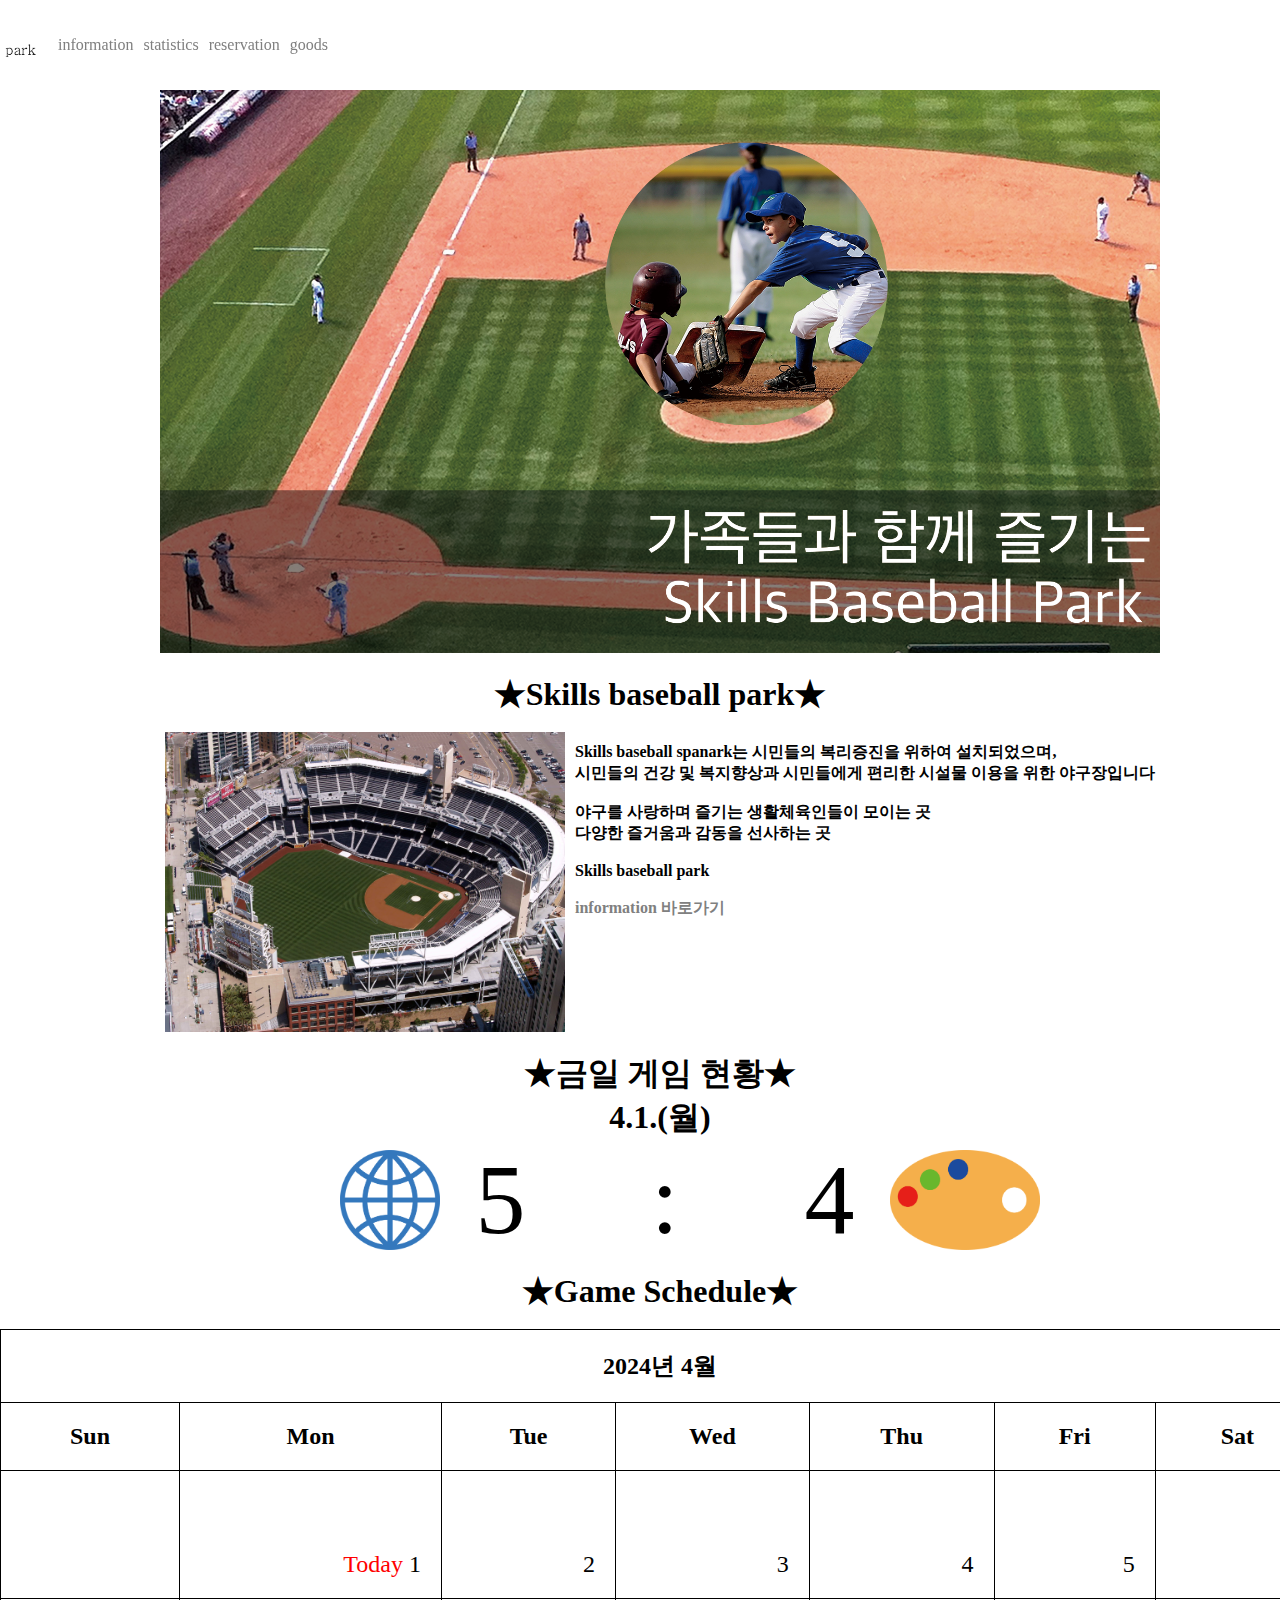
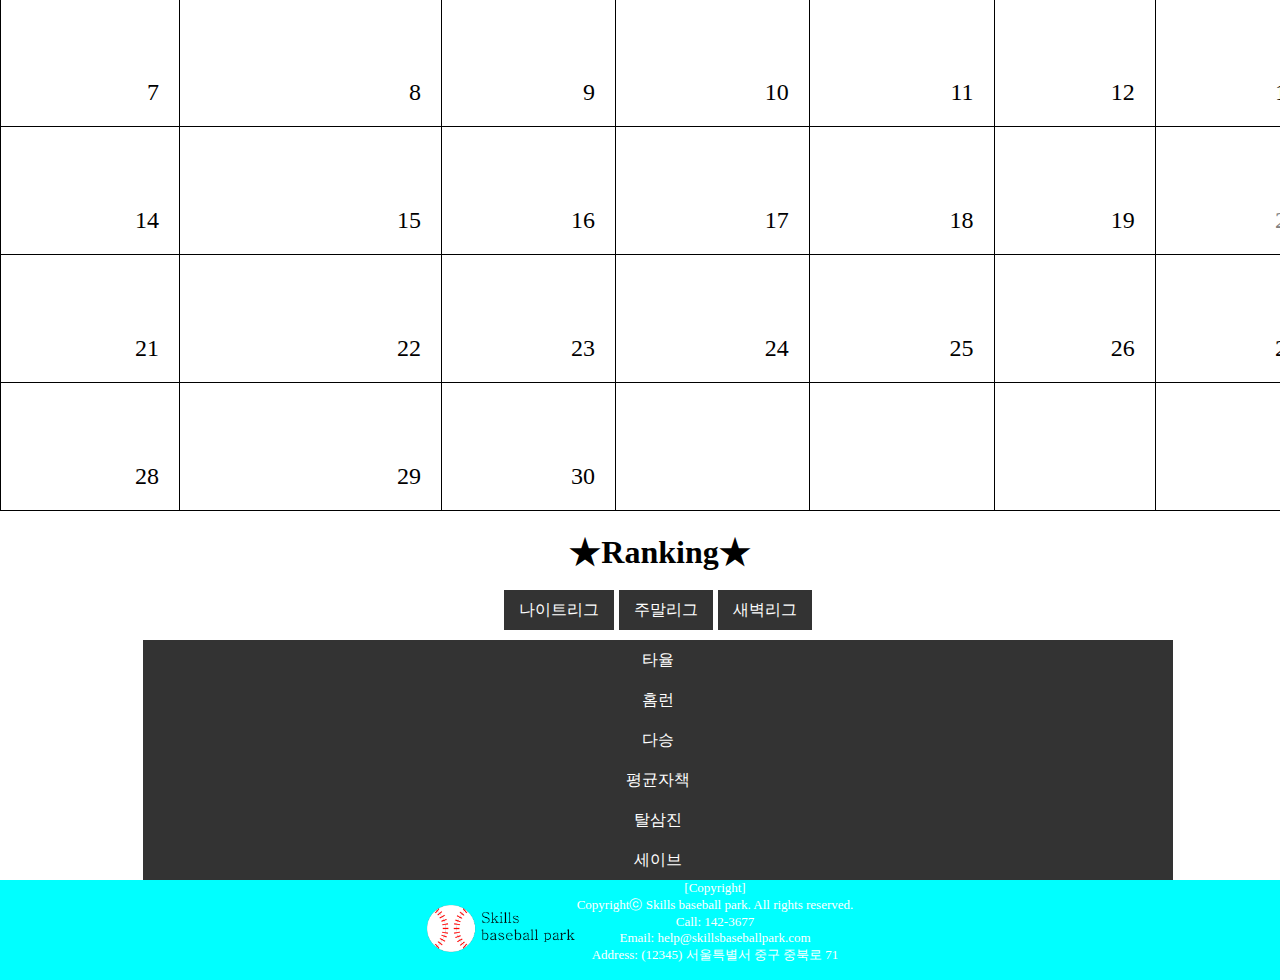
<file: index.html>
<!DOCTYPE html>
<html lang="ko">

<head>
    <meta charset="UTF-8">
    <meta name="viewport" content="width=device-width, initial-scale=1.0">
    <title>skillsbaseball</title>
    <link rel="stylesheet" href="./sytle.css">
</head>

<body>
    <header>
        <div>
            <div class="headerdis">
                <img src="./img/logo.png" alt="" class="logo">
                <ul class="nav_ul">
                    <li class="headerli"><a href="./page/sub01.html">information</a></li>
                    <li class="headerli"><a href="./page/sub02.html">statistics</a></li>
                    <li class="headerli"><a href="reservation">reservation</a></li>
                    <li class="headerli"><a href="goods">goods</a></li>
                </ul>
                <ul class="login_ul">
                    <li class="headerli"><a href="">로그인</a></li>
                    <li class="headerli"><a href="">회원가입</a></li>
                </ul>
            </div>
        </div>
    </header>
    <main id="container">
        <!-- 슬라이드 시작 -->
        <div class="slidebox">
            <input type="radio" name="slide" id="slide01" checked />
            <input type="radio" name="slide" id="slide02" />
            <input type="radio" name="slide" id="slide03" />
            <input type="radio" name="slide" id="slide04" />
            <ul class="slidelist">
                <li class="slideitem">
                    <div>
                        <a><img src="./img/slide1.png" /></a>
                    </div>
                </li>
                <li class="slideitem">
                    <div>
                        <a><img src="./img/slide2.png" /></a>
                    </div>
                </li>
                <li class="slideitem">
                    <div>
                        <a><img src="./img/slide3.png" /></a>
                    </div>
                </li>
                <li class="slideitem">
                    <div>
                        <a><img src="./img/slide4.png" /></a>
                    </div>
                </li>
            </ul>
        </div>
        <!-- 슬라이드 끝 -->

        <!-- 인포메이션 영역 시작 -->
        <div class="informationh1">
            <h1>★Skills baseball park★</h1>
        </div>
        <div class="informationimgspan">
            <img src="./선수제공파일/images/42.jpg" alt="" class="informationimg">
            <p>
                Skills baseball spanark는 시민들의 복리증진을 위하여 설치되었으며,<br>
                시민들의 건강 및 복지향상과 시민들에게 편리한 시설물 이용을 위한 야구장입니다<br>
                <br>
                야구를 사랑하며 즐기는 생활체육인들이 모이는 곳<br>
                다양한 즐거움과 감동을 선사하는 곳<br>
                <br>
                Skills baseball park<br>
                <br>
                <a href="./information">information 바로가기</a>
            </p>
        </div>
        <!-- 인포메이션 영역 끝 -->

        <!-- 금일 게임 현황 시작 -->
        <div class="rmadlfh1">
            <h1>★금일 게임 현황★</h1>
        </div>
        <div class="rmadlfday">
            <h1>4.1.(월)</h1>
        </div>

        <div class="today_game">
            <img src="./img/teamweb.png" alt="" class="teamweb">
            <span class="span5">5</span>
            <span>:</span>
            <span class="span4">4</span>
            <img src="./img/teamdesign.png" alt="" class="teamweb2">
        </div>
        <!-- 금일 게임 현황 끝 -->

        <!-- 게임 스케쥴 영역 시작 -->
        <div class="informationh1">
            <h1>★Game Schedule★</h1>
        </div>
        <Table class="game_table">
            <tr id="game_table_tr">
                <th colspan="7">
                    2024년 4월
                </th>
            </tr>
            <tr id="game_table_tr">
                <th>Sun</th>
                <th>Mon</th>
                <th>Tue</th>
                <th>Wed</th>
                <th>Thu</th>
                <th>Fri</th>
                <th>Sat</th>
            </tr>
            <tr>
                <td></td>
                <td>
                    <span id="today">Today</span>
                    1
                </td>
                <td>2</td>
                <td>3</td>
                <td>4</td>
                <td>5</td>
                <td>6</td>
            </tr>
            <tr>
                <td>7</td>
                <td>8</td>
                <td>9</td>
                <td>10</td>
                <td>11</td>
                <td>12</td>
                <td>13</td>
            </tr>
            <tr>
                <td>14</td>
                <td>15</td>
                <td>16</td>
                <td>17</td>
                <td>18</td>
                <td>19</td>
                <td class="have_game"><a href="#modal">20</a></td>
            </tr>
            <tr>
                <td>21</td>
                <td>22</td>
                <td>23</td>
                <td>24</td>
                <td>25</td>
                <td>26</td>
                <td>27</td>
            </tr>
            <tr>
                <td>28</td>
                <td>29</td>
                <td>30</td>
                <td></td>
                <td></td>
                <td></td>
                <td></td>
            </tr>

        </Table>
        <!-- 게임 스케쥴 영역 끝 -->

        <!-- 랭킹 영역 시작 -->
        <div class="informationh1">
            <h1>★Ranking★</h1>
        </div>
        <ul class="menu">
            <li>
                <a href="#menu">나이트리그</a>
                <ul class="depth_1">
                    <li><a href="#nightpitcher">투수 순위</a></li>
                    <li><a href="#nighthitter">타자 순위</a></li>
                </ul>
            </li>
            <li>
                <a href="#menu">주말리그</a>
                <ul class="depth_1">
                    <li><a href="#weekendpitcher">투수 순위</a></li>
                    <li><a href="#weekendhitter">타자 순위</a></li>
                </ul>
            </li>
            <li>
                <a href="#menu">새벽리그</a>
                <ul class="depth_1">
                    <li><a href="#dawnpitcher">투수 순위</a></li>
                    <li><a href="#dawnhitter">타자 순위</a></li>
                </ul>
            </li>
        </ul>
        <div class="rankall" id="nightpitcher">
            <div class="nightpitcher">
                <h1>나이트리그 - 투수순위</h1>
                <ul>
                    <li>1.나일루</li>
                    <li>2.나이루</li>
                    <li>3.나삼루</li>
                    <li>4.나사루</li>
                    <li>5.나오루</li>
                    <li>6.나육루</li>
                    <li>7.나칠루</li>
                </ul>
            </div>
        </div>
        <div class="rankall" id="nighthitter">
            <div class="nighthitter">
                <h1>나이트리그 - 타자순위</h1>
                <ul>
                    <li>1.나일타</li>
                    <li>2.나이타</li>
                    <li>3.나삼타</li>
                    <li>4.나사타</li>
                    <li>5.나오타</li>
                    <li>6.나육타</li>
                    <li>7.나칠타</li>
                </ul>
            </div>
        </div>
        <div class="rankall" id="weekendpitcher">
            <div class="weekendpitcher">
                <h1>주말리그 - 투수순위</h1>
                <ul>
                    <li>1.주일루</li>
                    <li>2.주이루</li>
                    <li>3.주삼루</li>
                    <li>4.주사루</li>
                    <li>5.주오루</li>
                    <li>6.주육루</li>
                    <li>7.주칠루</li>
                </ul>
            </div>
        </div>
        <div class="rankall" id="weekendhitter">
            <div class="weekendhitter">
                <h1>주말리그 - 타자순위</h1>
                <ul>
                    <li>1.주일타</li>
                    <li>2.주이타</li>
                    <li>3.주삼타</li>
                    <li>4.주사타</li>
                    <li>5.주오타</li>
                    <li>6.주육타</li>
                    <li>7.주칠타</li>
                </ul>
            </div>
        </div>
        <div class="rankall" id="dawnpitcher">
            <div class="dawnpitcher">
                <h1>새벽리그 - 투수순위</h1>
                <ul>
                    <li>1.새일루</li>
                    <li>2.새이루</li>
                    <li>3.새삼루</li>
                    <li>4.새사루</li>
                    <li>5.새오루</li>
                    <li>6.새육루</li>
                    <li>7.새칠루</li>
                </ul>
            </div>
        </div>
        <div class="rankall" id="dawnhitter">
            <div class="dawnhitter">
                <h1>새벽리그 - 타자순위</h1>
                <ul>
                    <li>1.새일타</li>
                    <li>2.새이타</li>
                    <li>3.새삼타</li>
                    <li>4.새사타</li>
                    <li>5.새오타</li>
                    <li>6.새육타</li>
                    <li>7.새칠타</li>
                </ul>
            </div>
        </div>
        <!-- 악코디언 시작 -->
        <ul class="rankmenu">
            <li>
                <a href="#">타율</a>
                <ul class="depth_1">
                    <li><a href="#">(1위) 일타율</a></li>
                    <li><a href="#">(2위) 이타율</a></li>
                    <li><a href="#">(3위) 삼타율</a></li>
                    <li><a href="#">(4위) 사타율</a></li>
                    <li><a href="#">(5위) 오타율</a></li>
                </ul>
            </li>
        </ul>
        <ul class="rankmenu">
            <li>
                <a href="#">홈런</a>
                <ul class="depth_1">
                    <li><a href="#">(1위) 일홈런</a></li>
                    <li><a href="#">(2위) 이홈런</a></li>
                    <li><a href="#">(3위) 삼홈런</a></li>
                    <li><a href="#">(4위) 사홈런</a></li>
                    <li><a href="#">(5위) 오홈런</a></li>
                </ul>
            </li>
        </ul>
        <ul class="rankmenu">
            <li>
                <a href="#">다승</a>
                <ul class="depth_1">
                    <li><a href="#">(1위) 일다승</a></li>
                    <li><a href="#">(2위) 이다승</a></li>
                    <li><a href="#">(3위) 삼다승</a></li>
                    <li><a href="#">(4위) 사다승</a></li>
                    <li><a href="#">(5위) 오다승</a></li>
                </ul>
            </li>
        </ul>
        <ul class="rankmenu">
            <li>
                <a href="#">평균자책</a>
                <ul class="depth_1">
                    <li><a href="#">(1위) 일평자</a></li>
                    <li><a href="#">(2위) 이평자</a></li>
                    <li><a href="#">(3위) 삼평자</a></li>
                    <li><a href="#">(4위) 사평자</a></li>
                    <li><a href="#">(5위) 오평자</a></li>
                </ul>
            </li>
        </ul>
        <ul class="rankmenu">
            <li>
                <a href="#">탈삼진</a>
                <ul class="depth_1">
                    <li><a href="#">(1위) 일삼진</a></li>
                    <li><a href="#">(2위) 이삼진</a></li>
                    <li><a href="#">(3위) 삼삼진</a></li>
                    <li><a href="#">(4위) 사삼진</a></li>
                    <li><a href="#">(5위) 오삼진</a></li>
                </ul>
            </li>
        </ul>
        <ul class="rankmenu">
            <li>
                <a href="#">세이브</a>
                <ul class="depth_1">
                    <li><a href="#">(1위) 일세이</a></li>
                    <li><a href="#">(2위) 이세이</a></li>
                    <li><a href="#">(3위) 삼세이</a></li>
                    <li><a href="#">(4위) 사세이</a></li>
                    <li><a href="#">(5위) 오세이</a></li>
                </ul>
            </li>
        </ul>
        <!-- 악코디언 끝 -->
        <!-- 랭킹 영역 끝 -->

        <!-- 모달 시작 -->
        <div id="modal">
            <div id="modal_container">
                <div id="modal_header">
                    <h1>4월 20일</h1>
                </div>
                <hr>
                <div id="modal_body">
                    <p>아직 게임이 없습니다.</p>
                </div>
                <a href="#game_schedule_table"><button id="modal_close">닫기</button></a>
            </div>
        </div>
        <!-- 모달 끝 -->
    </main>
    <footer>
        <img src="./img/logo.png" alt="" class="logo" id="logo">
        <span>
            [Copyright]<br>
            Copyrightⓒ Skills baseball park. All rights reserved.<br>
            Call: 142-3677<br>
            Email: help@skillsbaseballpark.com<br>
            Address: (12345) 서울특별서 중구 중북로 71<br>
        </span>
    </footer>
</body>

</html>
</file>
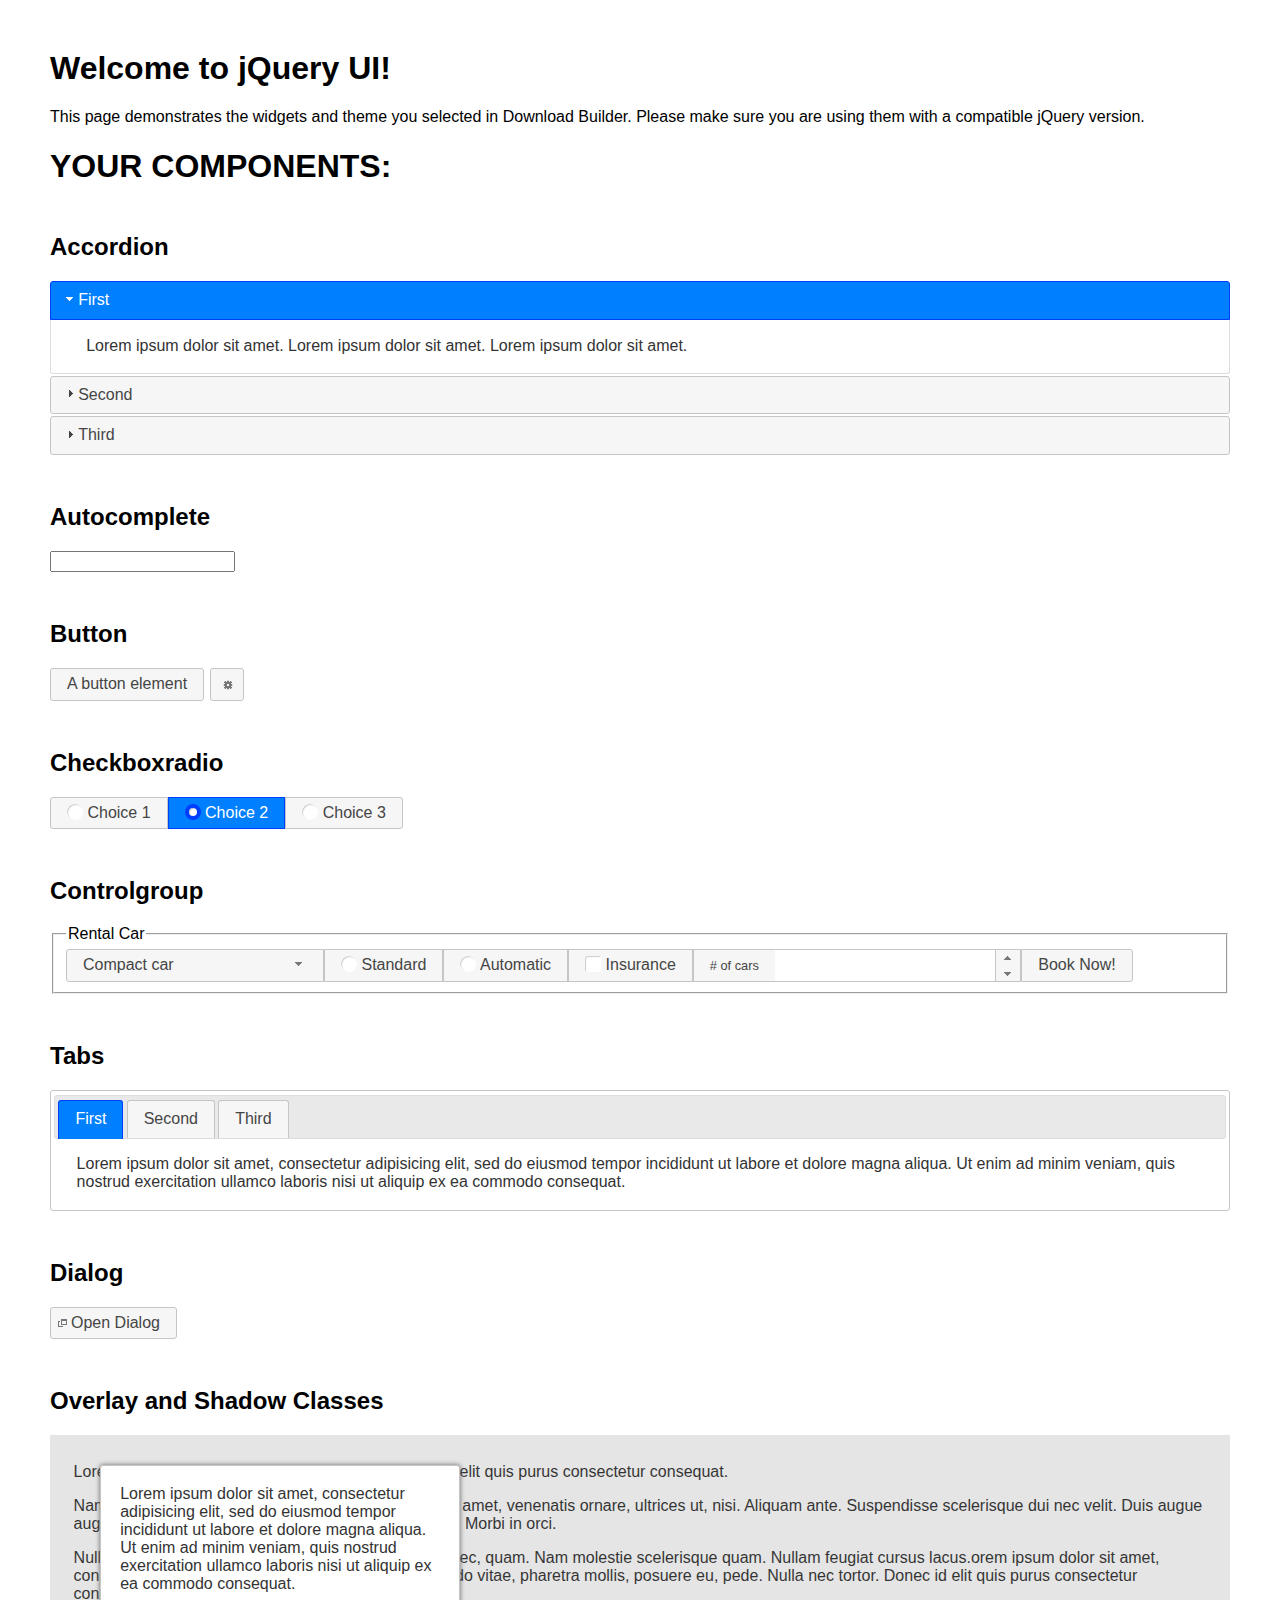
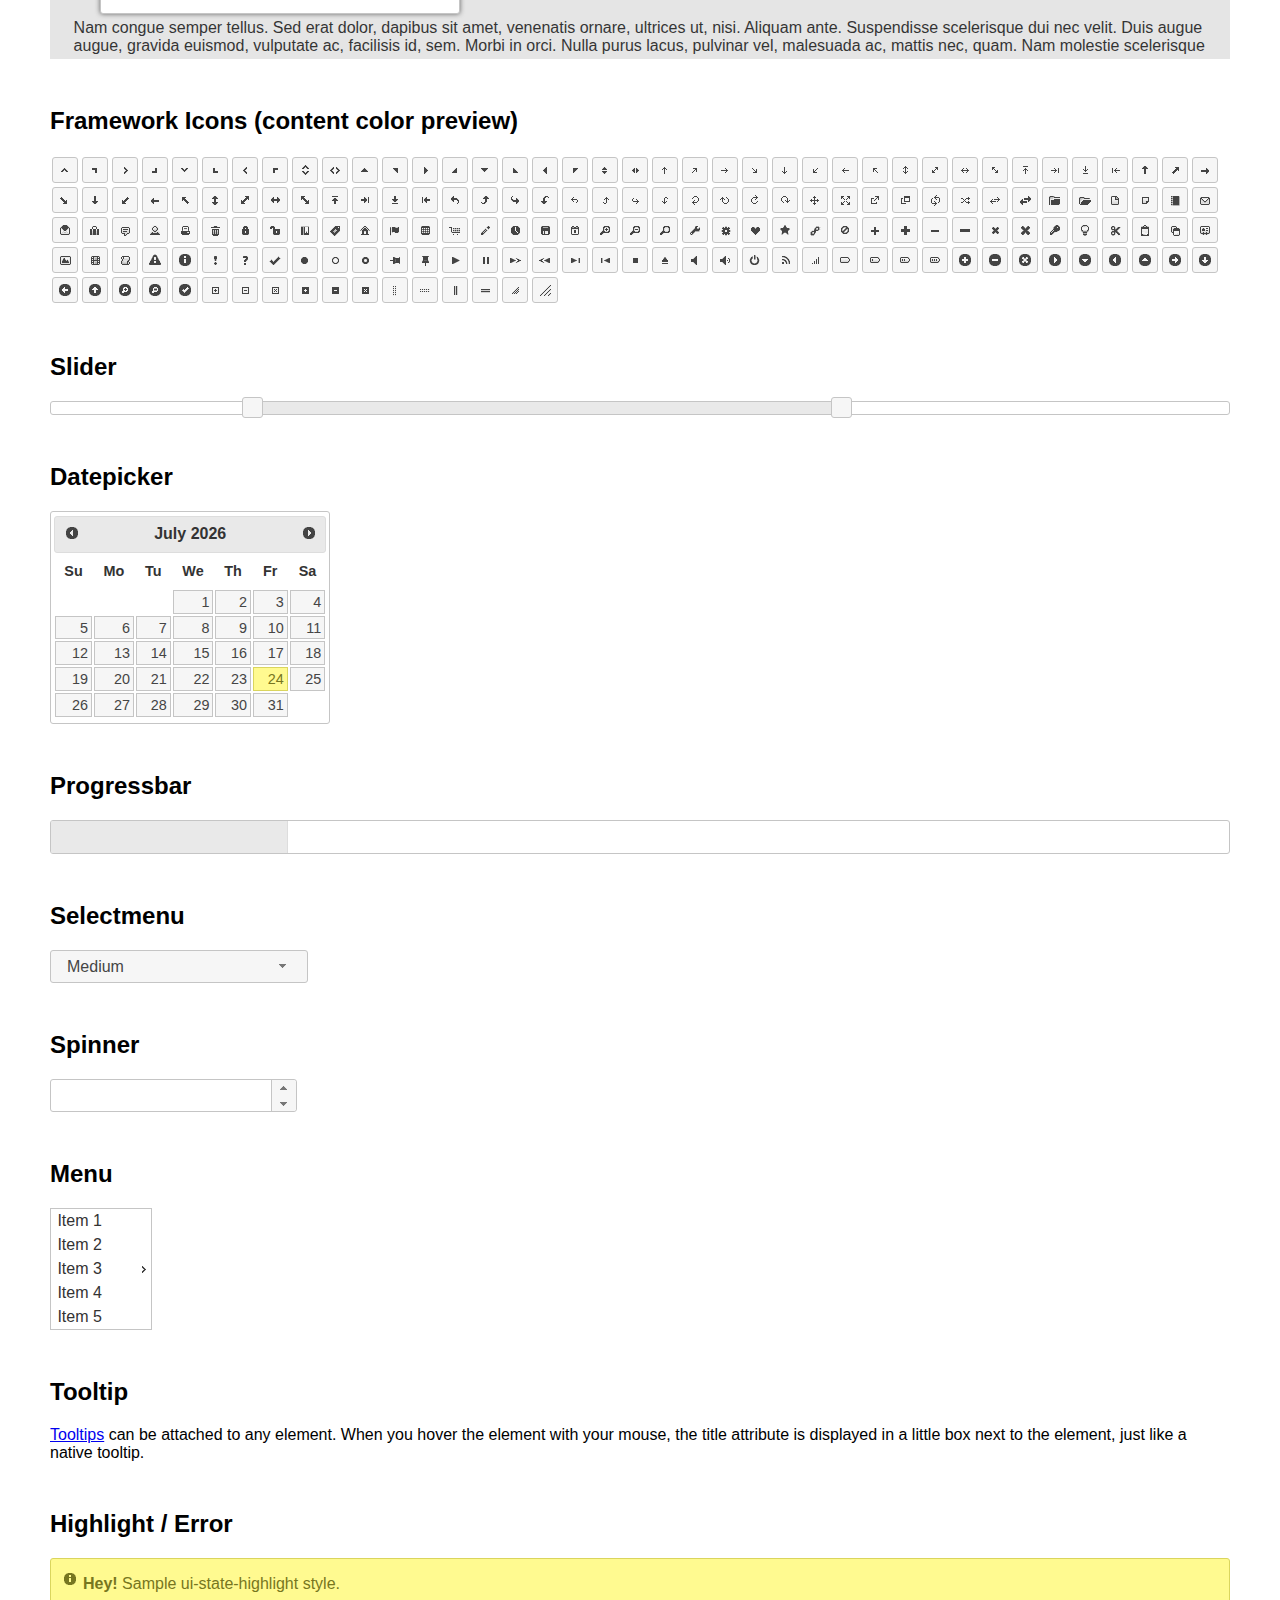
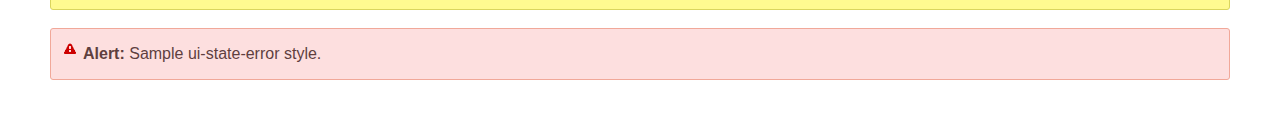
<file: 선수제공파일/jquery-ui-1.12.1.custom/index.html>
<!doctype html>
<html lang="us">
<head>
	<meta charset="utf-8">
	<title>jQuery UI Example Page</title>
	<link href="jquery-ui.css" rel="stylesheet">
	<style>
	body{
		font-family: "Trebuchet MS", sans-serif;
		margin: 50px;
	}
	.demoHeaders {
		margin-top: 2em;
	}
	#dialog-link {
		padding: .4em 1em .4em 20px;
		text-decoration: none;
		position: relative;
	}
	#dialog-link span.ui-icon {
		margin: 0 5px 0 0;
		position: absolute;
		left: .2em;
		top: 50%;
		margin-top: -8px;
	}
	#icons {
		margin: 0;
		padding: 0;
	}
	#icons li {
		margin: 2px;
		position: relative;
		padding: 4px 0;
		cursor: pointer;
		float: left;
		list-style: none;
	}
	#icons span.ui-icon {
		float: left;
		margin: 0 4px;
	}
	.fakewindowcontain .ui-widget-overlay {
		position: absolute;
	}
	select {
		width: 200px;
	}
	</style>
</head>
<body>

<h1>Welcome to jQuery UI!</h1>

<div class="ui-widget">
	<p>This page demonstrates the widgets and theme you selected in Download Builder. Please make sure you are using them with a compatible jQuery version.</p>
</div>

<h1>YOUR COMPONENTS:</h1>


<!-- Accordion -->
<h2 class="demoHeaders">Accordion</h2>
<div id="accordion">
	<h3>First</h3>
	<div>Lorem ipsum dolor sit amet. Lorem ipsum dolor sit amet. Lorem ipsum dolor sit amet.</div>
	<h3>Second</h3>
	<div>Phasellus mattis tincidunt nibh.</div>
	<h3>Third</h3>
	<div>Nam dui erat, auctor a, dignissim quis.</div>
</div>



<!-- Autocomplete -->
<h2 class="demoHeaders">Autocomplete</h2>
<div>
	<input id="autocomplete" title="type &quot;a&quot;">
</div>



<!-- Button -->
<h2 class="demoHeaders">Button</h2>
<button id="button">A button element</button>
<button id="button-icon">An icon-only button</button>



<!-- Checkboxradio -->
<h2 class="demoHeaders">Checkboxradio</h2>
<form style="margin-top: 1em;">
	<div id="radioset">
		<input type="radio" id="radio1" name="radio"><label for="radio1">Choice 1</label>
		<input type="radio" id="radio2" name="radio" checked="checked"><label for="radio2">Choice 2</label>
		<input type="radio" id="radio3" name="radio"><label for="radio3">Choice 3</label>
	</div>
</form>



<!-- Controlgroup -->
<h2 class="demoHeaders">Controlgroup</h2>
<fieldset>
	<legend>Rental Car</legend>
	<div id="controlgroup">
		<select id="car-type">
			<option>Compact car</option>
			<option>Midsize car</option>
			<option>Full size car</option>
			<option>SUV</option>
			<option>Luxury</option>
			<option>Truck</option>
			<option>Van</option>
		</select>
		<label for="transmission-standard">Standard</label>
		<input type="radio" name="transmission" id="transmission-standard">
		<label for="transmission-automatic">Automatic</label>
		<input type="radio" name="transmission" id="transmission-automatic">
		<label for="insurance">Insurance</label>
		<input type="checkbox" name="insurance" id="insurance">
		<label for="horizontal-spinner" class="ui-controlgroup-label"># of cars</label>
		<input id="horizontal-spinner" class="ui-spinner-input">
		<button>Book Now!</button>
	</div>
</fieldset>



<!-- Tabs -->
<h2 class="demoHeaders">Tabs</h2>
<div id="tabs">
	<ul>
		<li><a href="#tabs-1">First</a></li>
		<li><a href="#tabs-2">Second</a></li>
		<li><a href="#tabs-3">Third</a></li>
	</ul>
	<div id="tabs-1">Lorem ipsum dolor sit amet, consectetur adipisicing elit, sed do eiusmod tempor incididunt ut labore et dolore magna aliqua. Ut enim ad minim veniam, quis nostrud exercitation ullamco laboris nisi ut aliquip ex ea commodo consequat.</div>
	<div id="tabs-2">Phasellus mattis tincidunt nibh. Cras orci urna, blandit id, pretium vel, aliquet ornare, felis. Maecenas scelerisque sem non nisl. Fusce sed lorem in enim dictum bibendum.</div>
	<div id="tabs-3">Nam dui erat, auctor a, dignissim quis, sollicitudin eu, felis. Pellentesque nisi urna, interdum eget, sagittis et, consequat vestibulum, lacus. Mauris porttitor ullamcorper augue.</div>
</div>



<h2 class="demoHeaders">Dialog</h2>
<p>
	<button id="dialog-link" class="ui-button ui-corner-all ui-widget">
		<span class="ui-icon ui-icon-newwin"></span>Open Dialog
	</button>
</p>

<h2 class="demoHeaders">Overlay and Shadow Classes</h2>
<div style="position: relative; width: 96%; height: 200px; padding:1% 2%; overflow:hidden;" class="fakewindowcontain">
	<p>Lorem ipsum dolor sit amet,  Nulla nec tortor. Donec id elit quis purus consectetur consequat. </p><p>Nam congue semper tellus. Sed erat dolor, dapibus sit amet, venenatis ornare, ultrices ut, nisi. Aliquam ante. Suspendisse scelerisque dui nec velit. Duis augue augue, gravida euismod, vulputate ac, facilisis id, sem. Morbi in orci. </p><p>Nulla purus lacus, pulvinar vel, malesuada ac, mattis nec, quam. Nam molestie scelerisque quam. Nullam feugiat cursus lacus.orem ipsum dolor sit amet, consectetur adipiscing elit. Donec libero risus, commodo vitae, pharetra mollis, posuere eu, pede. Nulla nec tortor. Donec id elit quis purus consectetur consequat. </p><p>Nam congue semper tellus. Sed erat dolor, dapibus sit amet, venenatis ornare, ultrices ut, nisi. Aliquam ante. Suspendisse scelerisque dui nec velit. Duis augue augue, gravida euismod, vulputate ac, facilisis id, sem. Morbi in orci. Nulla purus lacus, pulvinar vel, malesuada ac, mattis nec, quam. Nam molestie scelerisque quam. </p><p>Nullam feugiat cursus lacus.orem ipsum dolor sit amet, consectetur adipiscing elit. Donec libero risus, commodo vitae, pharetra mollis, posuere eu, pede. Nulla nec tortor. Donec id elit quis purus consectetur consequat. Nam congue semper tellus. Sed erat dolor, dapibus sit amet, venenatis ornare, ultrices ut, nisi. Aliquam ante. </p><p>Suspendisse scelerisque dui nec velit. Duis augue augue, gravida euismod, vulputate ac, facilisis id, sem. Morbi in orci. Nulla purus lacus, pulvinar vel, malesuada ac, mattis nec, quam. Nam molestie scelerisque quam. Nullam feugiat cursus lacus.orem ipsum dolor sit amet, consectetur adipiscing elit. Donec libero risus, commodo vitae, pharetra mollis, posuere eu, pede. Nulla nec tortor. Donec id elit quis purus consectetur consequat. Nam congue semper tellus. Sed erat dolor, dapibus sit amet, venenatis ornare, ultrices ut, nisi. </p>

	<!-- ui-dialog -->
	<div class="ui-widget-overlay ui-front"></div>
	<div style="position: absolute; width: 320px; left: 50px; top: 30px; padding: 1.2em" class="ui-widget ui-front ui-widget-content ui-corner-all ui-widget-shadow">
		Lorem ipsum dolor sit amet, consectetur adipisicing elit, sed do eiusmod tempor incididunt ut labore et dolore magna aliqua. Ut enim ad minim veniam, quis nostrud exercitation ullamco laboris nisi ut aliquip ex ea commodo consequat.
	</div>

</div>

<!-- ui-dialog -->
<div id="dialog" title="Dialog Title">
	<p>Lorem ipsum dolor sit amet, consectetur adipisicing elit, sed do eiusmod tempor incididunt ut labore et dolore magna aliqua. Ut enim ad minim veniam, quis nostrud exercitation ullamco laboris nisi ut aliquip ex ea commodo consequat.</p>
</div>



<h2 class="demoHeaders">Framework Icons (content color preview)</h2>
<ul id="icons" class="ui-widget ui-helper-clearfix">
	<li class="ui-state-default ui-corner-all" title=".ui-icon-caret-1-n"><span class="ui-icon ui-icon-caret-1-n"></span></li>
	<li class="ui-state-default ui-corner-all" title=".ui-icon-caret-1-ne"><span class="ui-icon ui-icon-caret-1-ne"></span></li>
	<li class="ui-state-default ui-corner-all" title=".ui-icon-caret-1-e"><span class="ui-icon ui-icon-caret-1-e"></span></li>
	<li class="ui-state-default ui-corner-all" title=".ui-icon-caret-1-se"><span class="ui-icon ui-icon-caret-1-se"></span></li>
	<li class="ui-state-default ui-corner-all" title=".ui-icon-caret-1-s"><span class="ui-icon ui-icon-caret-1-s"></span></li>
	<li class="ui-state-default ui-corner-all" title=".ui-icon-caret-1-sw"><span class="ui-icon ui-icon-caret-1-sw"></span></li>
	<li class="ui-state-default ui-corner-all" title=".ui-icon-caret-1-w"><span class="ui-icon ui-icon-caret-1-w"></span></li>
	<li class="ui-state-default ui-corner-all" title=".ui-icon-caret-1-nw"><span class="ui-icon ui-icon-caret-1-nw"></span></li>
	<li class="ui-state-default ui-corner-all" title=".ui-icon-caret-2-n-s"><span class="ui-icon ui-icon-caret-2-n-s"></span></li>
	<li class="ui-state-default ui-corner-all" title=".ui-icon-caret-2-e-w"><span class="ui-icon ui-icon-caret-2-e-w"></span></li>
	<li class="ui-state-default ui-corner-all" title=".ui-icon-triangle-1-n"><span class="ui-icon ui-icon-triangle-1-n"></span></li>
	<li class="ui-state-default ui-corner-all" title=".ui-icon-triangle-1-ne"><span class="ui-icon ui-icon-triangle-1-ne"></span></li>
	<li class="ui-state-default ui-corner-all" title=".ui-icon-triangle-1-e"><span class="ui-icon ui-icon-triangle-1-e"></span></li>
	<li class="ui-state-default ui-corner-all" title=".ui-icon-triangle-1-se"><span class="ui-icon ui-icon-triangle-1-se"></span></li>
	<li class="ui-state-default ui-corner-all" title=".ui-icon-triangle-1-s"><span class="ui-icon ui-icon-triangle-1-s"></span></li>
	<li class="ui-state-default ui-corner-all" title=".ui-icon-triangle-1-sw"><span class="ui-icon ui-icon-triangle-1-sw"></span></li>
	<li class="ui-state-default ui-corner-all" title=".ui-icon-triangle-1-w"><span class="ui-icon ui-icon-triangle-1-w"></span></li>
	<li class="ui-state-default ui-corner-all" title=".ui-icon-triangle-1-nw"><span class="ui-icon ui-icon-triangle-1-nw"></span></li>
	<li class="ui-state-default ui-corner-all" title=".ui-icon-triangle-2-n-s"><span class="ui-icon ui-icon-triangle-2-n-s"></span></li>
	<li class="ui-state-default ui-corner-all" title=".ui-icon-triangle-2-e-w"><span class="ui-icon ui-icon-triangle-2-e-w"></span></li>
	<li class="ui-state-default ui-corner-all" title=".ui-icon-arrow-1-n"><span class="ui-icon ui-icon-arrow-1-n"></span></li>
	<li class="ui-state-default ui-corner-all" title=".ui-icon-arrow-1-ne"><span class="ui-icon ui-icon-arrow-1-ne"></span></li>
	<li class="ui-state-default ui-corner-all" title=".ui-icon-arrow-1-e"><span class="ui-icon ui-icon-arrow-1-e"></span></li>
	<li class="ui-state-default ui-corner-all" title=".ui-icon-arrow-1-se"><span class="ui-icon ui-icon-arrow-1-se"></span></li>
	<li class="ui-state-default ui-corner-all" title=".ui-icon-arrow-1-s"><span class="ui-icon ui-icon-arrow-1-s"></span></li>
	<li class="ui-state-default ui-corner-all" title=".ui-icon-arrow-1-sw"><span class="ui-icon ui-icon-arrow-1-sw"></span></li>
	<li class="ui-state-default ui-corner-all" title=".ui-icon-arrow-1-w"><span class="ui-icon ui-icon-arrow-1-w"></span></li>
	<li class="ui-state-default ui-corner-all" title=".ui-icon-arrow-1-nw"><span class="ui-icon ui-icon-arrow-1-nw"></span></li>
	<li class="ui-state-default ui-corner-all" title=".ui-icon-arrow-2-n-s"><span class="ui-icon ui-icon-arrow-2-n-s"></span></li>
	<li class="ui-state-default ui-corner-all" title=".ui-icon-arrow-2-ne-sw"><span class="ui-icon ui-icon-arrow-2-ne-sw"></span></li>
	<li class="ui-state-default ui-corner-all" title=".ui-icon-arrow-2-e-w"><span class="ui-icon ui-icon-arrow-2-e-w"></span></li>
	<li class="ui-state-default ui-corner-all" title=".ui-icon-arrow-2-se-nw"><span class="ui-icon ui-icon-arrow-2-se-nw"></span></li>
	<li class="ui-state-default ui-corner-all" title=".ui-icon-arrowstop-1-n"><span class="ui-icon ui-icon-arrowstop-1-n"></span></li>
	<li class="ui-state-default ui-corner-all" title=".ui-icon-arrowstop-1-e"><span class="ui-icon ui-icon-arrowstop-1-e"></span></li>
	<li class="ui-state-default ui-corner-all" title=".ui-icon-arrowstop-1-s"><span class="ui-icon ui-icon-arrowstop-1-s"></span></li>
	<li class="ui-state-default ui-corner-all" title=".ui-icon-arrowstop-1-w"><span class="ui-icon ui-icon-arrowstop-1-w"></span></li>
	<li class="ui-state-default ui-corner-all" title=".ui-icon-arrowthick-1-n"><span class="ui-icon ui-icon-arrowthick-1-n"></span></li>
	<li class="ui-state-default ui-corner-all" title=".ui-icon-arrowthick-1-ne"><span class="ui-icon ui-icon-arrowthick-1-ne"></span></li>
	<li class="ui-state-default ui-corner-all" title=".ui-icon-arrowthick-1-e"><span class="ui-icon ui-icon-arrowthick-1-e"></span></li>
	<li class="ui-state-default ui-corner-all" title=".ui-icon-arrowthick-1-se"><span class="ui-icon ui-icon-arrowthick-1-se"></span></li>
	<li class="ui-state-default ui-corner-all" title=".ui-icon-arrowthick-1-s"><span class="ui-icon ui-icon-arrowthick-1-s"></span></li>
	<li class="ui-state-default ui-corner-all" title=".ui-icon-arrowthick-1-sw"><span class="ui-icon ui-icon-arrowthick-1-sw"></span></li>
	<li class="ui-state-default ui-corner-all" title=".ui-icon-arrowthick-1-w"><span class="ui-icon ui-icon-arrowthick-1-w"></span></li>
	<li class="ui-state-default ui-corner-all" title=".ui-icon-arrowthick-1-nw"><span class="ui-icon ui-icon-arrowthick-1-nw"></span></li>
	<li class="ui-state-default ui-corner-all" title=".ui-icon-arrowthick-2-n-s"><span class="ui-icon ui-icon-arrowthick-2-n-s"></span></li>
	<li class="ui-state-default ui-corner-all" title=".ui-icon-arrowthick-2-ne-sw"><span class="ui-icon ui-icon-arrowthick-2-ne-sw"></span></li>
	<li class="ui-state-default ui-corner-all" title=".ui-icon-arrowthick-2-e-w"><span class="ui-icon ui-icon-arrowthick-2-e-w"></span></li>
	<li class="ui-state-default ui-corner-all" title=".ui-icon-arrowthick-2-se-nw"><span class="ui-icon ui-icon-arrowthick-2-se-nw"></span></li>
	<li class="ui-state-default ui-corner-all" title=".ui-icon-arrowthickstop-1-n"><span class="ui-icon ui-icon-arrowthickstop-1-n"></span></li>
	<li class="ui-state-default ui-corner-all" title=".ui-icon-arrowthickstop-1-e"><span class="ui-icon ui-icon-arrowthickstop-1-e"></span></li>
	<li class="ui-state-default ui-corner-all" title=".ui-icon-arrowthickstop-1-s"><span class="ui-icon ui-icon-arrowthickstop-1-s"></span></li>
	<li class="ui-state-default ui-corner-all" title=".ui-icon-arrowthickstop-1-w"><span class="ui-icon ui-icon-arrowthickstop-1-w"></span></li>
	<li class="ui-state-default ui-corner-all" title=".ui-icon-arrowreturnthick-1-w"><span class="ui-icon ui-icon-arrowreturnthick-1-w"></span></li>
	<li class="ui-state-default ui-corner-all" title=".ui-icon-arrowreturnthick-1-n"><span class="ui-icon ui-icon-arrowreturnthick-1-n"></span></li>
	<li class="ui-state-default ui-corner-all" title=".ui-icon-arrowreturnthick-1-e"><span class="ui-icon ui-icon-arrowreturnthick-1-e"></span></li>
	<li class="ui-state-default ui-corner-all" title=".ui-icon-arrowreturnthick-1-s"><span class="ui-icon ui-icon-arrowreturnthick-1-s"></span></li>
	<li class="ui-state-default ui-corner-all" title=".ui-icon-arrowreturn-1-w"><span class="ui-icon ui-icon-arrowreturn-1-w"></span></li>
	<li class="ui-state-default ui-corner-all" title=".ui-icon-arrowreturn-1-n"><span class="ui-icon ui-icon-arrowreturn-1-n"></span></li>
	<li class="ui-state-default ui-corner-all" title=".ui-icon-arrowreturn-1-e"><span class="ui-icon ui-icon-arrowreturn-1-e"></span></li>
	<li class="ui-state-default ui-corner-all" title=".ui-icon-arrowreturn-1-s"><span class="ui-icon ui-icon-arrowreturn-1-s"></span></li>
	<li class="ui-state-default ui-corner-all" title=".ui-icon-arrowrefresh-1-w"><span class="ui-icon ui-icon-arrowrefresh-1-w"></span></li>
	<li class="ui-state-default ui-corner-all" title=".ui-icon-arrowrefresh-1-n"><span class="ui-icon ui-icon-arrowrefresh-1-n"></span></li>
	<li class="ui-state-default ui-corner-all" title=".ui-icon-arrowrefresh-1-e"><span class="ui-icon ui-icon-arrowrefresh-1-e"></span></li>
	<li class="ui-state-default ui-corner-all" title=".ui-icon-arrowrefresh-1-s"><span class="ui-icon ui-icon-arrowrefresh-1-s"></span></li>
	<li class="ui-state-default ui-corner-all" title=".ui-icon-arrow-4"><span class="ui-icon ui-icon-arrow-4"></span></li>
	<li class="ui-state-default ui-corner-all" title=".ui-icon-arrow-4-diag"><span class="ui-icon ui-icon-arrow-4-diag"></span></li>
	<li class="ui-state-default ui-corner-all" title=".ui-icon-extlink"><span class="ui-icon ui-icon-extlink"></span></li>
	<li class="ui-state-default ui-corner-all" title=".ui-icon-newwin"><span class="ui-icon ui-icon-newwin"></span></li>
	<li class="ui-state-default ui-corner-all" title=".ui-icon-refresh"><span class="ui-icon ui-icon-refresh"></span></li>
	<li class="ui-state-default ui-corner-all" title=".ui-icon-shuffle"><span class="ui-icon ui-icon-shuffle"></span></li>
	<li class="ui-state-default ui-corner-all" title=".ui-icon-transfer-e-w"><span class="ui-icon ui-icon-transfer-e-w"></span></li>
	<li class="ui-state-default ui-corner-all" title=".ui-icon-transferthick-e-w"><span class="ui-icon ui-icon-transferthick-e-w"></span></li>
	<li class="ui-state-default ui-corner-all" title=".ui-icon-folder-collapsed"><span class="ui-icon ui-icon-folder-collapsed"></span></li>
	<li class="ui-state-default ui-corner-all" title=".ui-icon-folder-open"><span class="ui-icon ui-icon-folder-open"></span></li>
	<li class="ui-state-default ui-corner-all" title=".ui-icon-document"><span class="ui-icon ui-icon-document"></span></li>
	<li class="ui-state-default ui-corner-all" title=".ui-icon-document-b"><span class="ui-icon ui-icon-document-b"></span></li>
	<li class="ui-state-default ui-corner-all" title=".ui-icon-note"><span class="ui-icon ui-icon-note"></span></li>
	<li class="ui-state-default ui-corner-all" title=".ui-icon-mail-closed"><span class="ui-icon ui-icon-mail-closed"></span></li>
	<li class="ui-state-default ui-corner-all" title=".ui-icon-mail-open"><span class="ui-icon ui-icon-mail-open"></span></li>
	<li class="ui-state-default ui-corner-all" title=".ui-icon-suitcase"><span class="ui-icon ui-icon-suitcase"></span></li>
	<li class="ui-state-default ui-corner-all" title=".ui-icon-comment"><span class="ui-icon ui-icon-comment"></span></li>
	<li class="ui-state-default ui-corner-all" title=".ui-icon-person"><span class="ui-icon ui-icon-person"></span></li>
	<li class="ui-state-default ui-corner-all" title=".ui-icon-print"><span class="ui-icon ui-icon-print"></span></li>
	<li class="ui-state-default ui-corner-all" title=".ui-icon-trash"><span class="ui-icon ui-icon-trash"></span></li>
	<li class="ui-state-default ui-corner-all" title=".ui-icon-locked"><span class="ui-icon ui-icon-locked"></span></li>
	<li class="ui-state-default ui-corner-all" title=".ui-icon-unlocked"><span class="ui-icon ui-icon-unlocked"></span></li>
	<li class="ui-state-default ui-corner-all" title=".ui-icon-bookmark"><span class="ui-icon ui-icon-bookmark"></span></li>
	<li class="ui-state-default ui-corner-all" title=".ui-icon-tag"><span class="ui-icon ui-icon-tag"></span></li>
	<li class="ui-state-default ui-corner-all" title=".ui-icon-home"><span class="ui-icon ui-icon-home"></span></li>
	<li class="ui-state-default ui-corner-all" title=".ui-icon-flag"><span class="ui-icon ui-icon-flag"></span></li>
	<li class="ui-state-default ui-corner-all" title=".ui-icon-calculator"><span class="ui-icon ui-icon-calculator"></span></li>
	<li class="ui-state-default ui-corner-all" title=".ui-icon-cart"><span class="ui-icon ui-icon-cart"></span></li>
	<li class="ui-state-default ui-corner-all" title=".ui-icon-pencil"><span class="ui-icon ui-icon-pencil"></span></li>
	<li class="ui-state-default ui-corner-all" title=".ui-icon-clock"><span class="ui-icon ui-icon-clock"></span></li>
	<li class="ui-state-default ui-corner-all" title=".ui-icon-disk"><span class="ui-icon ui-icon-disk"></span></li>
	<li class="ui-state-default ui-corner-all" title=".ui-icon-calendar"><span class="ui-icon ui-icon-calendar"></span></li>
	<li class="ui-state-default ui-corner-all" title=".ui-icon-zoomin"><span class="ui-icon ui-icon-zoomin"></span></li>
	<li class="ui-state-default ui-corner-all" title=".ui-icon-zoomout"><span class="ui-icon ui-icon-zoomout"></span></li>
	<li class="ui-state-default ui-corner-all" title=".ui-icon-search"><span class="ui-icon ui-icon-search"></span></li>
	<li class="ui-state-default ui-corner-all" title=".ui-icon-wrench"><span class="ui-icon ui-icon-wrench"></span></li>
	<li class="ui-state-default ui-corner-all" title=".ui-icon-gear"><span class="ui-icon ui-icon-gear"></span></li>
	<li class="ui-state-default ui-corner-all" title=".ui-icon-heart"><span class="ui-icon ui-icon-heart"></span></li>
	<li class="ui-state-default ui-corner-all" title=".ui-icon-star"><span class="ui-icon ui-icon-star"></span></li>
	<li class="ui-state-default ui-corner-all" title=".ui-icon-link"><span class="ui-icon ui-icon-link"></span></li>
	<li class="ui-state-default ui-corner-all" title=".ui-icon-cancel"><span class="ui-icon ui-icon-cancel"></span></li>
	<li class="ui-state-default ui-corner-all" title=".ui-icon-plus"><span class="ui-icon ui-icon-plus"></span></li>
	<li class="ui-state-default ui-corner-all" title=".ui-icon-plusthick"><span class="ui-icon ui-icon-plusthick"></span></li>
	<li class="ui-state-default ui-corner-all" title=".ui-icon-minus"><span class="ui-icon ui-icon-minus"></span></li>
	<li class="ui-state-default ui-corner-all" title=".ui-icon-minusthick"><span class="ui-icon ui-icon-minusthick"></span></li>
	<li class="ui-state-default ui-corner-all" title=".ui-icon-close"><span class="ui-icon ui-icon-close"></span></li>
	<li class="ui-state-default ui-corner-all" title=".ui-icon-closethick"><span class="ui-icon ui-icon-closethick"></span></li>
	<li class="ui-state-default ui-corner-all" title=".ui-icon-key"><span class="ui-icon ui-icon-key"></span></li>
	<li class="ui-state-default ui-corner-all" title=".ui-icon-lightbulb"><span class="ui-icon ui-icon-lightbulb"></span></li>
	<li class="ui-state-default ui-corner-all" title=".ui-icon-scissors"><span class="ui-icon ui-icon-scissors"></span></li>
	<li class="ui-state-default ui-corner-all" title=".ui-icon-clipboard"><span class="ui-icon ui-icon-clipboard"></span></li>
	<li class="ui-state-default ui-corner-all" title=".ui-icon-copy"><span class="ui-icon ui-icon-copy"></span></li>
	<li class="ui-state-default ui-corner-all" title=".ui-icon-contact"><span class="ui-icon ui-icon-contact"></span></li>
	<li class="ui-state-default ui-corner-all" title=".ui-icon-image"><span class="ui-icon ui-icon-image"></span></li>
	<li class="ui-state-default ui-corner-all" title=".ui-icon-video"><span class="ui-icon ui-icon-video"></span></li>
	<li class="ui-state-default ui-corner-all" title=".ui-icon-script"><span class="ui-icon ui-icon-script"></span></li>
	<li class="ui-state-default ui-corner-all" title=".ui-icon-alert"><span class="ui-icon ui-icon-alert"></span></li>
	<li class="ui-state-default ui-corner-all" title=".ui-icon-info"><span class="ui-icon ui-icon-info"></span></li>
	<li class="ui-state-default ui-corner-all" title=".ui-icon-notice"><span class="ui-icon ui-icon-notice"></span></li>
	<li class="ui-state-default ui-corner-all" title=".ui-icon-help"><span class="ui-icon ui-icon-help"></span></li>
	<li class="ui-state-default ui-corner-all" title=".ui-icon-check"><span class="ui-icon ui-icon-check"></span></li>
	<li class="ui-state-default ui-corner-all" title=".ui-icon-bullet"><span class="ui-icon ui-icon-bullet"></span></li>
	<li class="ui-state-default ui-corner-all" title=".ui-icon-radio-off"><span class="ui-icon ui-icon-radio-off"></span></li>
	<li class="ui-state-default ui-corner-all" title=".ui-icon-radio-on"><span class="ui-icon ui-icon-radio-on"></span></li>
	<li class="ui-state-default ui-corner-all" title=".ui-icon-pin-w"><span class="ui-icon ui-icon-pin-w"></span></li>
	<li class="ui-state-default ui-corner-all" title=".ui-icon-pin-s"><span class="ui-icon ui-icon-pin-s"></span></li>
	<li class="ui-state-default ui-corner-all" title=".ui-icon-play"><span class="ui-icon ui-icon-play"></span></li>
	<li class="ui-state-default ui-corner-all" title=".ui-icon-pause"><span class="ui-icon ui-icon-pause"></span></li>
	<li class="ui-state-default ui-corner-all" title=".ui-icon-seek-next"><span class="ui-icon ui-icon-seek-next"></span></li>
	<li class="ui-state-default ui-corner-all" title=".ui-icon-seek-prev"><span class="ui-icon ui-icon-seek-prev"></span></li>
	<li class="ui-state-default ui-corner-all" title=".ui-icon-seek-end"><span class="ui-icon ui-icon-seek-end"></span></li>
	<li class="ui-state-default ui-corner-all" title=".ui-icon-seek-first"><span class="ui-icon ui-icon-seek-first"></span></li>
	<li class="ui-state-default ui-corner-all" title=".ui-icon-stop"><span class="ui-icon ui-icon-stop"></span></li>
	<li class="ui-state-default ui-corner-all" title=".ui-icon-eject"><span class="ui-icon ui-icon-eject"></span></li>
	<li class="ui-state-default ui-corner-all" title=".ui-icon-volume-off"><span class="ui-icon ui-icon-volume-off"></span></li>
	<li class="ui-state-default ui-corner-all" title=".ui-icon-volume-on"><span class="ui-icon ui-icon-volume-on"></span></li>
	<li class="ui-state-default ui-corner-all" title=".ui-icon-power"><span class="ui-icon ui-icon-power"></span></li>
	<li class="ui-state-default ui-corner-all" title=".ui-icon-signal-diag"><span class="ui-icon ui-icon-signal-diag"></span></li>
	<li class="ui-state-default ui-corner-all" title=".ui-icon-signal"><span class="ui-icon ui-icon-signal"></span></li>
	<li class="ui-state-default ui-corner-all" title=".ui-icon-battery-0"><span class="ui-icon ui-icon-battery-0"></span></li>
	<li class="ui-state-default ui-corner-all" title=".ui-icon-battery-1"><span class="ui-icon ui-icon-battery-1"></span></li>
	<li class="ui-state-default ui-corner-all" title=".ui-icon-battery-2"><span class="ui-icon ui-icon-battery-2"></span></li>
	<li class="ui-state-default ui-corner-all" title=".ui-icon-battery-3"><span class="ui-icon ui-icon-battery-3"></span></li>
	<li class="ui-state-default ui-corner-all" title=".ui-icon-circle-plus"><span class="ui-icon ui-icon-circle-plus"></span></li>
	<li class="ui-state-default ui-corner-all" title=".ui-icon-circle-minus"><span class="ui-icon ui-icon-circle-minus"></span></li>
	<li class="ui-state-default ui-corner-all" title=".ui-icon-circle-close"><span class="ui-icon ui-icon-circle-close"></span></li>
	<li class="ui-state-default ui-corner-all" title=".ui-icon-circle-triangle-e"><span class="ui-icon ui-icon-circle-triangle-e"></span></li>
	<li class="ui-state-default ui-corner-all" title=".ui-icon-circle-triangle-s"><span class="ui-icon ui-icon-circle-triangle-s"></span></li>
	<li class="ui-state-default ui-corner-all" title=".ui-icon-circle-triangle-w"><span class="ui-icon ui-icon-circle-triangle-w"></span></li>
	<li class="ui-state-default ui-corner-all" title=".ui-icon-circle-triangle-n"><span class="ui-icon ui-icon-circle-triangle-n"></span></li>
	<li class="ui-state-default ui-corner-all" title=".ui-icon-circle-arrow-e"><span class="ui-icon ui-icon-circle-arrow-e"></span></li>
	<li class="ui-state-default ui-corner-all" title=".ui-icon-circle-arrow-s"><span class="ui-icon ui-icon-circle-arrow-s"></span></li>
	<li class="ui-state-default ui-corner-all" title=".ui-icon-circle-arrow-w"><span class="ui-icon ui-icon-circle-arrow-w"></span></li>
	<li class="ui-state-default ui-corner-all" title=".ui-icon-circle-arrow-n"><span class="ui-icon ui-icon-circle-arrow-n"></span></li>
	<li class="ui-state-default ui-corner-all" title=".ui-icon-circle-zoomin"><span class="ui-icon ui-icon-circle-zoomin"></span></li>
	<li class="ui-state-default ui-corner-all" title=".ui-icon-circle-zoomout"><span class="ui-icon ui-icon-circle-zoomout"></span></li>
	<li class="ui-state-default ui-corner-all" title=".ui-icon-circle-check"><span class="ui-icon ui-icon-circle-check"></span></li>
	<li class="ui-state-default ui-corner-all" title=".ui-icon-circlesmall-plus"><span class="ui-icon ui-icon-circlesmall-plus"></span></li>
	<li class="ui-state-default ui-corner-all" title=".ui-icon-circlesmall-minus"><span class="ui-icon ui-icon-circlesmall-minus"></span></li>
	<li class="ui-state-default ui-corner-all" title=".ui-icon-circlesmall-close"><span class="ui-icon ui-icon-circlesmall-close"></span></li>
	<li class="ui-state-default ui-corner-all" title=".ui-icon-squaresmall-plus"><span class="ui-icon ui-icon-squaresmall-plus"></span></li>
	<li class="ui-state-default ui-corner-all" title=".ui-icon-squaresmall-minus"><span class="ui-icon ui-icon-squaresmall-minus"></span></li>
	<li class="ui-state-default ui-corner-all" title=".ui-icon-squaresmall-close"><span class="ui-icon ui-icon-squaresmall-close"></span></li>
	<li class="ui-state-default ui-corner-all" title=".ui-icon-grip-dotted-vertical"><span class="ui-icon ui-icon-grip-dotted-vertical"></span></li>
	<li class="ui-state-default ui-corner-all" title=".ui-icon-grip-dotted-horizontal"><span class="ui-icon ui-icon-grip-dotted-horizontal"></span></li>
	<li class="ui-state-default ui-corner-all" title=".ui-icon-grip-solid-vertical"><span class="ui-icon ui-icon-grip-solid-vertical"></span></li>
	<li class="ui-state-default ui-corner-all" title=".ui-icon-grip-solid-horizontal"><span class="ui-icon ui-icon-grip-solid-horizontal"></span></li>
	<li class="ui-state-default ui-corner-all" title=".ui-icon-gripsmall-diagonal-se"><span class="ui-icon ui-icon-gripsmall-diagonal-se"></span></li>
	<li class="ui-state-default ui-corner-all" title=".ui-icon-grip-diagonal-se"><span class="ui-icon ui-icon-grip-diagonal-se"></span></li>
</ul>


<!-- Slider -->
<h2 class="demoHeaders">Slider</h2>
<div id="slider"></div>



<!-- Datepicker -->
<h2 class="demoHeaders">Datepicker</h2>
<div id="datepicker"></div>



<!-- Progressbar -->
<h2 class="demoHeaders">Progressbar</h2>
<div id="progressbar"></div>



<!-- Progressbar -->
<h2 class="demoHeaders">Selectmenu</h2>
<select id="selectmenu">
	<option>Slower</option>
	<option>Slow</option>
	<option selected="selected">Medium</option>
	<option>Fast</option>
	<option>Faster</option>
</select>



<!-- Spinner -->
<h2 class="demoHeaders">Spinner</h2>
<input id="spinner">



<!-- Menu -->
<h2 class="demoHeaders">Menu</h2>
<ul style="width:100px;" id="menu">
	<li><div>Item 1</div></li>
	<li><div>Item 2</div></li>
	<li><div>Item 3</div>
		<ul>
			<li><div>Item 3-1</div></li>
			<li><div>Item 3-2</div></li>
			<li><div>Item 3-3</div></li>
			<li><div>Item 3-4</div></li>
			<li><div>Item 3-5</div></li>
		</ul>
	</li>
	<li><div>Item 4</div></li>
	<li><div>Item 5</div></li>
</ul>



<!-- Tooltip -->
<h2 class="demoHeaders">Tooltip</h2>
<p id="tooltip">
	<a href="#" title="That&apos;s what this widget is">Tooltips</a> can be attached to any element. When you hover
the element with your mouse, the title attribute is displayed in a little box next to the element, just like a native tooltip.
</p>


<!-- Highlight / Error -->
<h2 class="demoHeaders">Highlight / Error</h2>
<div class="ui-widget">
	<div class="ui-state-highlight ui-corner-all" style="margin-top: 20px; padding: 0 .7em;">
		<p><span class="ui-icon ui-icon-info" style="float: left; margin-right: .3em;"></span>
		<strong>Hey!</strong> Sample ui-state-highlight style.</p>
	</div>
</div>
<br>
<div class="ui-widget">
	<div class="ui-state-error ui-corner-all" style="padding: 0 .7em;">
		<p><span class="ui-icon ui-icon-alert" style="float: left; margin-right: .3em;"></span>
		<strong>Alert:</strong> Sample ui-state-error style.</p>
	</div>
</div>

<script src="external/jquery/jquery.js"></script>
<script src="jquery-ui.js"></script>
<script>

$( "#accordion" ).accordion();



var availableTags = [
	"ActionScript",
	"AppleScript",
	"Asp",
	"BASIC",
	"C",
	"C++",
	"Clojure",
	"COBOL",
	"ColdFusion",
	"Erlang",
	"Fortran",
	"Groovy",
	"Haskell",
	"Java",
	"JavaScript",
	"Lisp",
	"Perl",
	"PHP",
	"Python",
	"Ruby",
	"Scala",
	"Scheme"
];
$( "#autocomplete" ).autocomplete({
	source: availableTags
});



$( "#button" ).button();
$( "#button-icon" ).button({
	icon: "ui-icon-gear",
	showLabel: false
});



$( "#radioset" ).buttonset();



$( "#controlgroup" ).controlgroup();



$( "#tabs" ).tabs();



$( "#dialog" ).dialog({
	autoOpen: false,
	width: 400,
	buttons: [
		{
			text: "Ok",
			click: function() {
				$( this ).dialog( "close" );
			}
		},
		{
			text: "Cancel",
			click: function() {
				$( this ).dialog( "close" );
			}
		}
	]
});

// Link to open the dialog
$( "#dialog-link" ).click(function( event ) {
	$( "#dialog" ).dialog( "open" );
	event.preventDefault();
});



$( "#datepicker" ).datepicker({
	inline: true
});



$( "#slider" ).slider({
	range: true,
	values: [ 17, 67 ]
});



$( "#progressbar" ).progressbar({
	value: 20
});



$( "#spinner" ).spinner();



$( "#menu" ).menu();



$( "#tooltip" ).tooltip();



$( "#selectmenu" ).selectmenu();


// Hover states on the static widgets
$( "#dialog-link, #icons li" ).hover(
	function() {
		$( this ).addClass( "ui-state-hover" );
	},
	function() {
		$( this ).removeClass( "ui-state-hover" );
	}
);
</script>
</body>
</html>
</file>
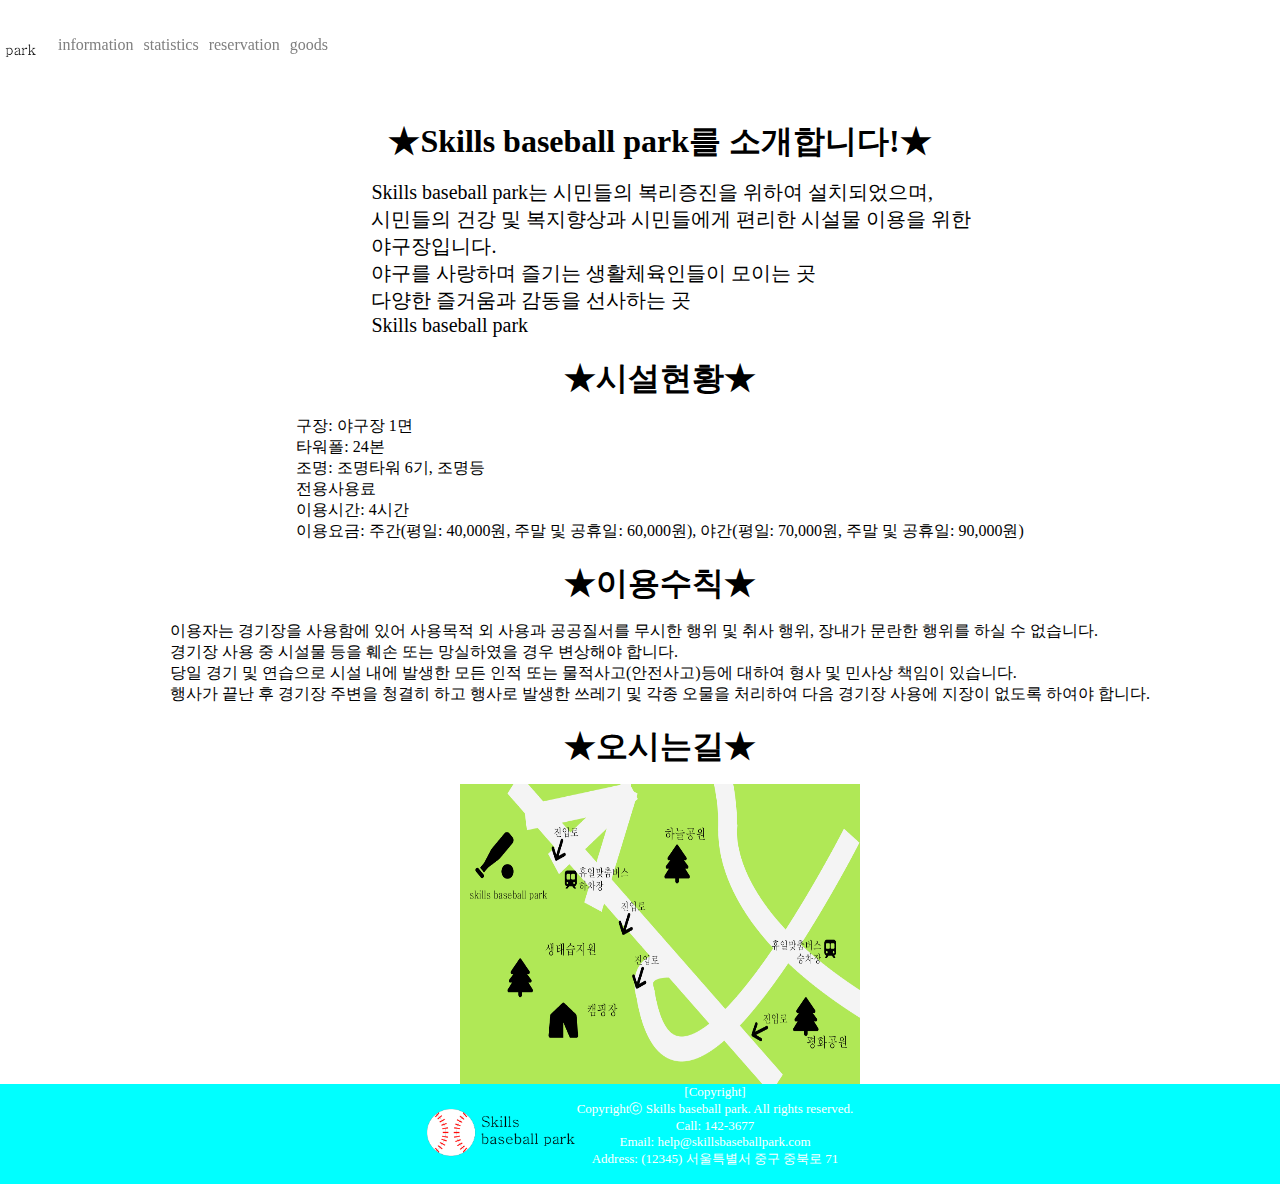
<file: page/sub01.html>
<!DOCTYPE html>
<html lang="ko">
<head>
    <meta charset="UTF-8">
    <meta name="viewport" content="width=device-width, initial-scale=1.0">
    <title>Document</title>
    <link rel="stylesheet" href="../sytle.css">
</head>
<body>
    <header>
        <div>
            <div class="headerdis">
                <img src="../img/logo.png" alt="" class="logo">
                <ul class="nav_ul">
                    <li class="headerli"><a href="./sub01.html">information</a></li>
                    <li class="headerli"><a href="./sub02.html">statistics</a></li>
                    <li class="headerli"><a href="reservation">reservation</a></li>
                    <li class="headerli"><a href="goods">goods</a></li>
                </ul>
                <ul class="login_ul">
                    <li class="headerli"><a href="">로그인</a></li>
                    <li class="headerli"><a href="">회원가입</a></li>
                </ul>
            </div>
        </div>
    </header>
    <main id="container">
        <div class="informationh1 introduceh1">
            <h1>★Skills baseball park를 소개합니다!★</h1>
        </div>
        <div class="textbox">
            <span>
                Skills baseball park는 시민들의 복리증진을 위하여 설치되었으며,<br> 시민들의 건강 및 복지향상과 시민들에게 편리한 시설물 이용을 위한 야구장입니다.<br>
                야구를 사랑하며 즐기는 생활체육인들이 모이는 곳<br>
                다양한 즐거움과 감동을 선사하는 곳<br>
                Skills baseball park
            </span>
        </div>
        <div class="informationh1">
            <h1>★시설현황★</h1>
        </div>
        <span>
            구장: 야구장 1면<br>
            타워폴: 24본<br>
            조명: 조명타워 6기, 조명등<br>
            
            전용사용료<br>
            이용시간: 4시간<br>
            이용요금: 주간(평일: 40,000원, 주말 및 공휴일: 60,000원), 야간(평일: 70,000원, 주말 및 공휴일: 90,000원)<br>
        </span>
        <div class="informationh1">
            <h1>★이용수칙★</h1>
        </div>
        <span>
            이용자는 경기장을 사용함에 있어 사용목적 외 사용과 공공질서를 무시한 행위 및 취사 행위, 장내가 문란한 행위를 하실 수 없습니다.<br>
            경기장 사용 중 시설물 등을 훼손 또는 망실하였을 경우 변상해야 합니다.<br>
            당일 경기 및 연습으로 시설 내에 발생한 모든 인적 또는 물적사고(안전사고)등에 대하여 형사 및 민사상 책임이 있습니다.<br>
            행사가 끝난 후 경기장 주변을 청결히 하고 행사로 발생한 쓰레기 및 각종 오물을 처리하여 다음 경기장 사용에 지장이 없도록 하여야 합니다.<br>
        </span>
        <div class="informationh1">
            <h1>★오시는길★</h1>
        </div>
        <img src="../img/information.png" alt="" class="informationimg">
    </main>
    <footer>
        <img src="../img/logo.png" alt="" class="logo" id="logo">
        <span>
            [Copyright]<br>
            Copyrightⓒ Skills baseball park. All rights reserved.<br>
            Call: 142-3677<br>
            Email: help@skillsbaseballpark.com<br>
            Address: (12345) 서울특별서 중구 중북로 71<br>
        </span>
    </footer>
</body>
</html>
</file>
<file: sytle.css>
* {
    margin: 0;
    padding: 0;
}

/* 헤더영역 시작 */
header {
    background-color: white;
    width: 100%;
    height: 90px;
    display: flex;
    justify-content: center;
    align-items: center;
    position: fixed;
    z-index: 1;
}

.logo {
    width: 150px;
    height: 50px;
}

ul {
    list-style: none;
}

.headerdis {
    display: flex;
    align-items: center;
}

.headerli {
    float: left;
    margin-right: 10px;
}

.nav_ul {
    width: 400px;
    margin-left: 20px;
}

.login_ul {
    margin-left: 900px;
}

a {
    text-decoration: none;
    color: gray;
}

a:hover {
    font-weight: 900;
    color: black;
}
/* 헤더영역 끝 */

/* 콘테이너 시작 */
#container {
    width: 1320px;
    margin: 0 auto;
    display: flex;
    flex-wrap: wrap;
    justify-content: center;
}
/* 콘테이너 끝 */

/* 슬라이드 시작 */
[name="slide"] {
    display: none;
}

.slidebox {
    max-width: 1000px;
    width: 100%;
    margin: 0 auto;
    text-align: center;
    padding-top: 90px;
}

.slidebox img {
    max-width: 100%;
}

.slidebox .slidelist {
    white-space: nowrap;
    font-size: 0;
    overflow: hidden;
}

.slidebox .slideitem {
    position: relative;
    display: inline-block;
    vertical-align: middle;
    width: 100%;
    transition: all 0.35s;
}

.slidebox .slideitem {
    animation: slideAnimation 8s infinite linear;
}

@keyframes slideAnimation {
    
    0%,
    20%,
    100% {
        transform: translateX(0%);
    }
    
    25%,
    45% {
        transform: translateX(-100%);
    }
    
    50%,
    70% {
        transform: translateX(-200%);
    }
    
    75%,
    95% {
        transform: translateX(-300%);
    }
}
/* 슬라이드 끝*/

/* 인포메이션 영역 시작*/
.informationh1 {
    display: flex;
    justify-content: center;
    padding-top: 20px;
    padding-bottom: 15px;
    width: 100%;
}

.informationimg {
    width: 400px;
    height: 300px;
}

.informationimgspan {
    display: flex;
    justify-content: center;
    width: 100%;
}

.informationimgspan p {
    padding-top: 10px;
    padding-left: 10px;
    font-weight: 800;
}

/* 인포메이션 영역 끝 */

/* 금일 게임 현황 시작 */
.rmadlfh1 {
    display: flex;
    justify-content: center;
    padding-top: 20px;
    width: 100%;
    
}

.rmadlfday {
    display: flex;
    justify-content: center;
    width: 100%;
    padding-bottom: 10px;
}

.today_game {
    display: flex;
    justify-content: space-between;
    align-items: center;
    width: 1000px;
    height: 100px;
    padding-left: 60px;
    /* background-color: aqua; */
}

.today_game span {
    font-size: 100px;
}

.span5 {
    padding-right: 90px;
    border-radius: 10%;
}

.span5:hover {
    color: #007bff;
}

.span4 {
    padding-left: 90px;
}

.span4:hover {
    color: orange;
}

.teamweb {
    width: 100px;
    height: 100px;
    padding-left: 150px;
    
}

.teamweb2 {
    width: 150px;
    height: 100px;
    padding-right: 150px;
}
/* 금일 게임 현황 끝 */

/* 게임 스케쥴 영역 시작 */
.game_table {
    border: 1px solid black;
    border-collapse: collapse;
    width: 100%;
}

.game_table tr,
.game_table td,
.game_table th {
    border: 1px solid black;
    font-size: 24px;
    padding: 20px;
}

.game_table tr,
.game_table td {
    padding-top: 80px;
    text-align: end;
}

#game_table_tr {
    text-align: center;
}

#today {
    color: red;
}
/* 게임 스케쥴 영역 끝 */

/* 랭킹 영역 시작 */
.menu {
    display: flex;
    justify-content: center;
    padding-bottom: 10px;
    width: 100%;
}

.menu:after {
    display: block;
    content: '';
    clear: both;
}

.menu>li {
    float: left;
    margin-right: 5px;
}

.menu>li>a {
    display: block;
    padding: 0 15px;
    background: #333;
    height: 40px;
    line-height: 40px;
    color: #fff;
}

.menu>li:hover .depth_1 {
    display: block;
}

.menu .depth_1 {
    display: none;
    left: 0;
    right: 0;
    text-align: center;
}

.menu .depth_1 a {
    display: block;
    padding: 5px;
    background: #666;
    color: #fff;
}

.rankall {
    display: flex;
    justify-content: center;
    width: 100%;
}

.nightpitcher,
.nighthitter,
.weekendpitcher,
.weekendhitter,
.dawnpitcher,
.dawnhitter {
    text-align: center;
}

#nightpitcher,
#nighthitter,
#weekendpitcher,
#weekendhitter,
#dawnpitcher,
#dawnhitter {
    display: none;
}

#nightpitcher:target,
#nighthitter:target,
#weekendpitcher:target,
#weekendhitter:target,
#dawnpitcher:target,
#dawnhitter:target {
    display: block;
}
/* 악코디언 시작 */
.rankmenu {
    display: flex;
    justify-content: center;
    width: 100%;
}

.rankmenu:after {
    display: block;
    content: '';
    clear: both;
}

.rankmenu>li {
    float: left;
    margin-right: 5px;
}

.rankmenu>li>a {
    text-align: center;
    display: block;
    padding: 0 15px;
    background: #333;
    height: 40px;
    width: 1000px;
    line-height: 40px;
    color: #fff;
}

.rankmenu>li:hover .depth_1 {
    display: block;
}

.rankmenu .depth_1 {
    display: none;
    left: 0;
    right: 0;
    text-align: center;
}

.rankmenu .depth_1 a {
    display: block;
    padding: 5px;
    background: #666;
    color: #fff;
}
/* 악코디언 끝 */
/* 랭킹 영역 끝 */

/* 모달 영역 시작 */
#modal {
    position: fixed;
    width: 100%;
    height: 100vh;
    z-index: 1000;
    top: 0;
    left: 0;
    background-color: rgba(0, 0, 0, 0.7);
    text-align: center;
    opacity: 0;
    transition: all 0.5s;
    visibility: hidden;
}

#modal_close {
    font-size: 20px;
    border: 1px solid #007bff;
    border-radius: 0.25rem;
    background-color: #007bff;
    color: white;
    margin-top: 20px;
    padding: 5px 10px;
    cursor: pointer;
}

#modal_container {
    padding: 30px 10px;
    background-color: white;
    width: 40%;
    margin: 0 auto;
    margin-top: 120px;
    border-radius: 20px;
}

#modal_body {
    margin-top: 20px;
    font-size: 24px;
}

#modal:target {
    visibility: visible;
    opacity: 1;
}
/* 모달 영역 끝 */
/* 콘테이너 끝 */

/* 푸터 영역 시작 */
footer {
    display: flex;
    background-color: aqua;
    justify-content: center;
    height: 100px;
    position: relative;
    top: 100%;
}

footer span {
    color: white;
    text-align: center;
    font-size: 13px;
}

#logo {
    padding-top: 25px;
}
/* 푸터 영역 끝 */

/* sub01페이지 시작 */
.introduceh1 {
    margin-top: 100px;
}

.textbox {
    width: 46%;
    margin-left: 30px;
}

.textbox span {
    font-size: 20px;
}
/* sub01페이지 끝 */

/* sub02페이지 시작 */
#tlqkffusdl {
    padding-top: 50px;
}

.bar-container {
    display: flex;
    align-items: flex-end;
    height: 200px;
    margin-bottom: 20px;
}

.bar {
    width: 30px;
    margin-right: 10px;
    background-color: #007bff;
    text-align: center;
    color: white;
}

.bar-label {
    writing-mode: vertical-lr;
    transform: rotate(180deg);
    white-space: nowrap;
}
/* 굿즈 판매 */
#goods {
    width: 1320px;
    margin: 0 auto;
    margin-top: 100px;
    text-align: center;
}

#goods select {
    width: auto;
}

#viewOptions label {
    font-size: 18px;
    margin-right: 5px;
}

#bestGoodsList,
#goodsList {
    justify-content: center;
    display: flex;
}

#bestGoodsList div,
#goodsList div {
    padding: 5px 10px;
}

#bestGoodsList div img,
#goodsList div img {
    width: 200px;
    border-radius: 15px;
}
/* 굿즈 판매 끝 */

/* sub02페이지 끝 */
</file>
